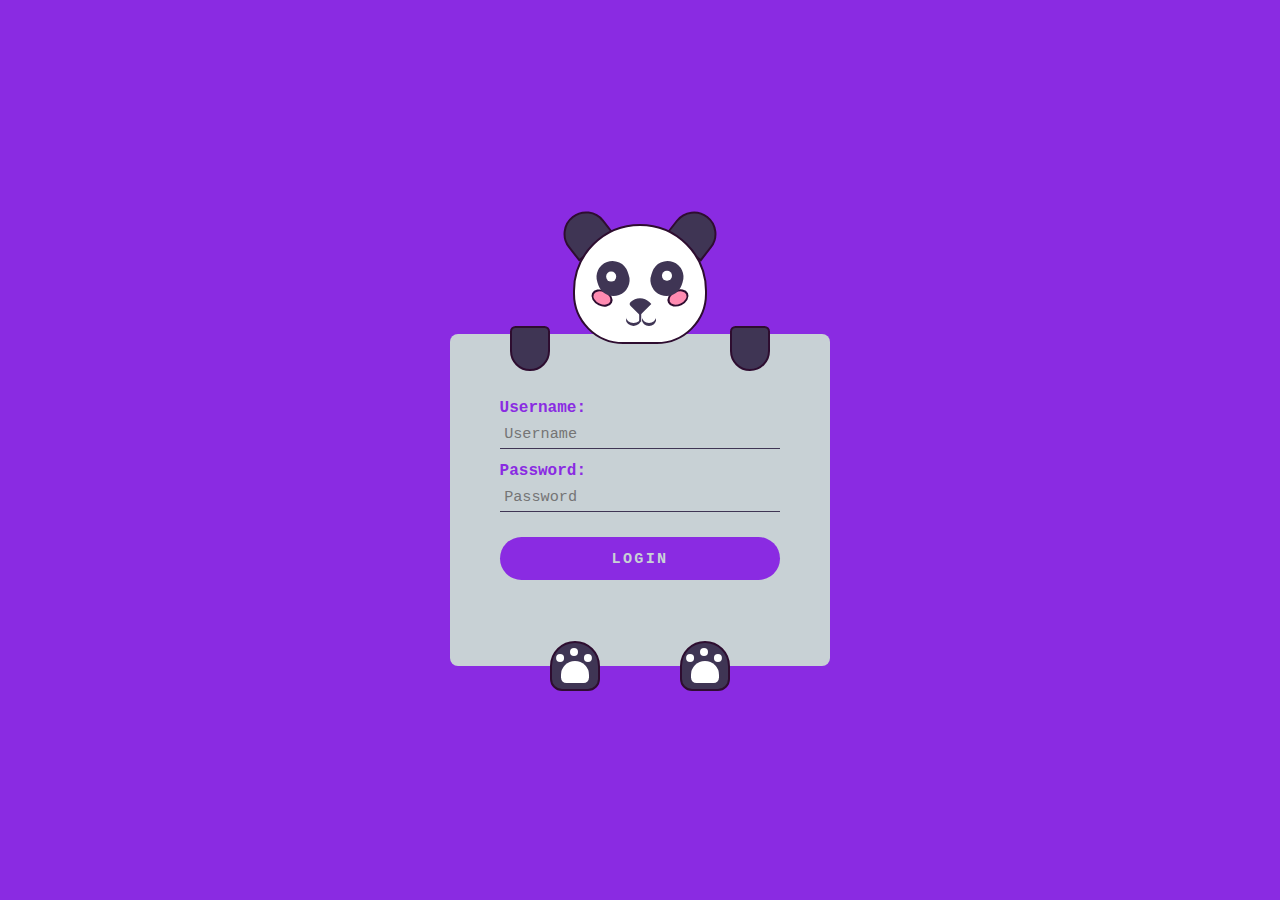
<file: index.html>
<!DOCTYPE html>
<html lang="en">
<head>
    <meta charset="UTF-8">
    <meta name="viewport" content="width=device-width, initial-scale=1.0">


    <!-- Title bar -->
    <title>Number System Converter - log in</title>
    <!-- Logo in the title bar -->
    <link rel="icon" href="./images/Titlebarlogo.png" type="image/x-icon">
    <!-- Style link -->
    <link rel="stylesheet" href="./css/index.css">
</head>
<body>
    <div class="container">
        <form>
            <label for="username">Username: </label>
            <input type="text" id="username" placeholder="Username" autocomplete="on"/>
            <label for="password">Password: </label>
            <input type="password" id="password" placeholder="Password"autocomplete="on"/>
            <button type="button" onclick="login()">Login</button>
            <p id="loginMessage"></p>
        </form>
        <div class="ear-l"></div>
        <div class="ear-r"></div>
        <div class="panda-face">
            <div class="blush-l"></div>
            <div class="blush-r"></div>
            <div class="eye-l">
                <div class="eyeball-l"></div>
            </div>
            <div class="eye-r">
                <div class="eyeball-r"></div>
            </div>
            <div class="nose"></div>
            <div class="mouth"></div>
        </div>
        <div class="hand-l"></div>
        <div class="hand-r"></div>
        <div class="paw-l"></div>
        <div class="paw-r"></div>
    </div>

    <script src="./js/index.js"></script>
</body>
</html>
</file>
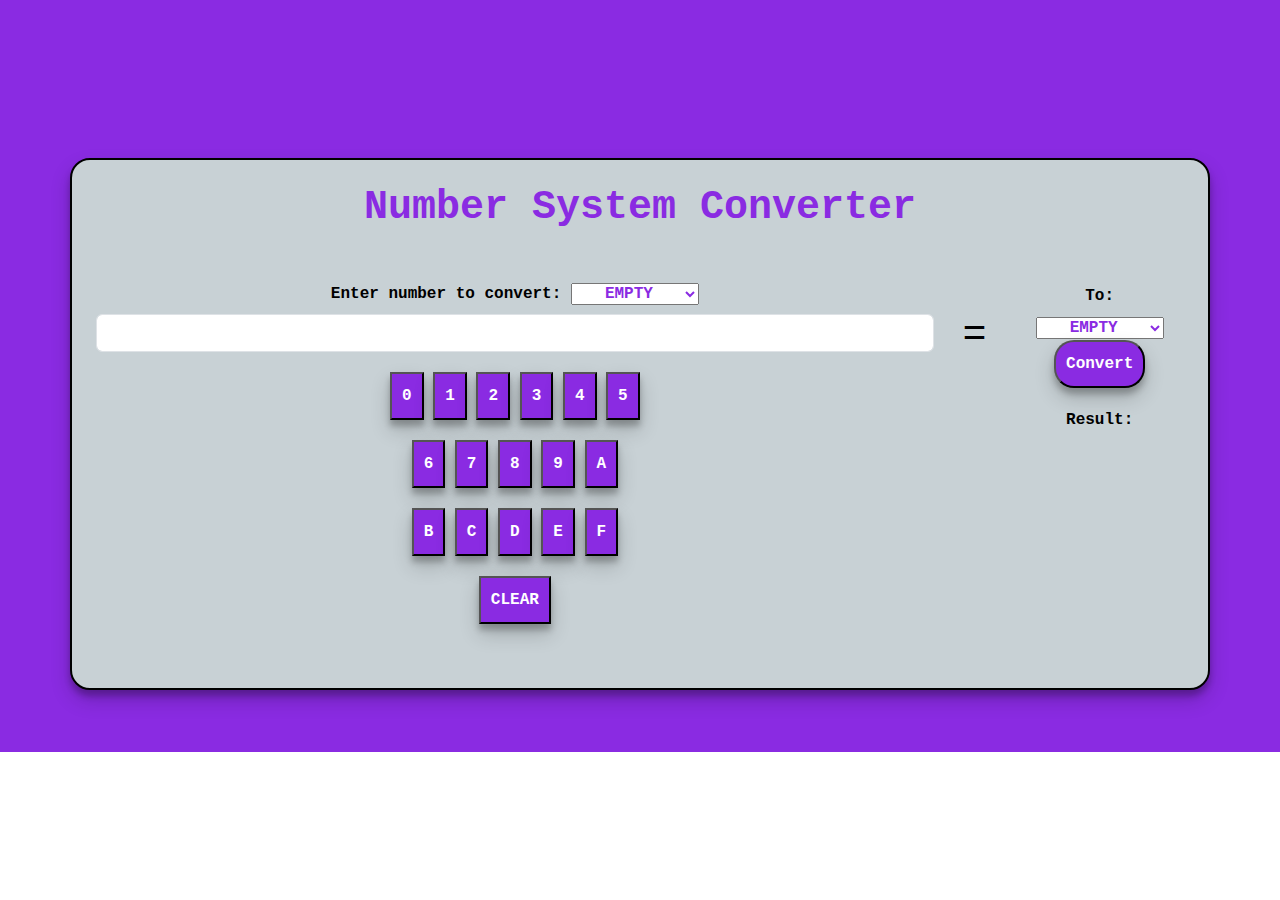
<file: numbersystem.html>
<!DOCTYPE html>
<html lang="en">
<head>
    <meta charset="UTF-8">
    <meta name="viewport" content="width=device-width, initial-scale=1.0">

     <!-- Title bar -->
    <title>Number System Converter</title>
    <!-- Logo in the title bar -->
    <link rel="icon" href="./images/Titlebarlogo.png" type="image/x-icon">
    <!-- Style link -->
    <link rel="stylesheet" href="./css/numbersystem.css">
    <!-- bootstrap link -->
    <link href="https://cdn.jsdelivr.net/npm/bootstrap@5.3.2/dist/css/bootstrap.min.css" rel="stylesheet">
</head>
<body>

    <div class="main-body container-fluid p-5">

            <div class="container p-4">
                <h1 class="title">Number System Converter</h1>
        
                <div class="input d-flex justify-content-center">
                    <div class="input1" id="input1">
                        <form name="calculator">
                            <label form="label" for="number">Enter number to convert:</label>
                        <select id="from" onchange="toDisable()">
                            <option value="">EMPTY</option>
                            <option value="decimal">DECIMAL</option>
                            <option value="binary">BINARY</option>
                            <option value="octal">OCTAL</option>
                            <option value="hexadecimal">HEXADECIMAL</option>
                          </select>
                        <input class="form-control" type="text" id="number" name="display" oninput="convertnumber()" readonly>
                            <!-- Division for the row buttons -->
                        <div class="row">
                            <!-- Division for the 1st column buttons -->
                            <div class="col-sm-12 number-button">
                            <button type="button" onclick="appendToDisplay('0')" >0</button>
                            <button type="button" onclick="appendToDisplay('1')" >1</button>
                            <button type="button" class="binary" onclick="appendToDisplay('2')" >2</button>
                            <button type="button" class="binary" onclick="appendToDisplay('3')" >3</button>
                            <button type="button" class="binary" onclick="appendToDisplay('4')" >4</button>
                            <button type="button" class="binary" onclick="appendToDisplay('5')" >5</button>
                            </div>
                            <!-- Division for the 2nd column buttons -->
                            <div class="col-sm-12 number-button">
                            <button type="button" class="binary" onclick="appendToDisplay('6')" >6</button>
                            <button type="button" class="binary" onclick="appendToDisplay('7')" >7</button>
                            <button type="button" class="binary octal" onclick="appendToDisplay('8')" >8</button>
                            <button type="button" class="binary octal" onclick="appendToDisplay('9')" >9</button>
                            <button type="button" class="binary octal decimal" onclick="appendHex('A')" >A</button>
                            </div>
                            <!-- Division for the 3rd column buttons -->
                            <div class="col-sm-12 number-button">
                            <button type="button" class="binary octal decimal" onclick="appendHex('B')" >B</button>
                            <button type="button" class="binary octal decimal" onclick="appendHex('C')" >C</button>
                            <button type="button" class="binary octal decimal" onclick="appendHex('D')" >D</button>
                            <button type="button" class="binary octal decimal" onclick="appendHex('E')" >E</button>
                            <button type="button" class="binary octal decimal"  onclick="appendHex('F')" >F</button>
                            </div>
                            <!-- Division for the clear column button -->
                            <div class="col-sm-12">
                            <button type="button" onclick="clearDisplay()">CLEAR</button>
                            </div>
                            </div>
                        </form>
                    </div>
                    <h1 class="equal">=</h1>

                    <!-- Division for the result -->
                    <div class="to-result">
                        <label for="to">To:</label>
                        <select id="to">
                            <option value="">EMPTY</option>
                            <option value="decimal">DECIMAL</option>
                            <option value="binary">BINARY</option>
                            <option value="octal">OCTAL</option>
                            <option value="hexadecimal">HEXADECIMAL</option>
                          </select>
                          <div>
                            <button class="converter" onclick="convertNumber()">Convert</button>
                            <p class="Output" id="result">Result: </p>
                          </div>
                    </div>
                </div>
            </div> 

    </div>

    <!-- bootstrap script -->
    <script src="https://cdn.jsdelivr.net/npm/bootstrap@5.3.2/dist/js/bootstrap.bundle.min.js"></script>
    <!-- javascript link -->
    <script src="./js/numbersystem.js"></script>
</body>
</html>
</file>
<file: css/index.css>
* {
    padding: 0;
    margin: 0;
    box-sizing: border-box;
    font-family:'Courier New', Courier, monospace;
}

body {
    background-color: blueviolet;
}

.container {
    height: 31.25em;
    width: 31.25em;
    position: absolute;
    transform: translate(-50%, -50%);
    top: 50%;
    left: 50%;
}

form {
    width: 23.75em;
    height: 20.75em;
    background-color: #c8d1d5;
    position: absolute;
    transform: translate(-50%, -50%);
    top: calc(50% + 3.1em);
    left: 50%;
    padding: 0 3.1em;
    display: flex;
    flex-direction: column;
    justify-content: center;
    border-radius: 0.5em;
}

form label {
    display: block;
    margin-bottom: 0.2em;
    font-weight: 600;
    color: blueviolet;
}

form input {
    font-size: 0.95em;
    font-weight: 400;
    background-color: #c8d1d5;
    color: #3f3554;
    padding: 0.3em;
    border: none;
    border-bottom: 0.12em solid #3f3554;
    outline: none;
}

form input:focus {
    border-color: blueviolet;
}

form input:not(:last-child) {
    margin-bottom: 0.9em;
}

form button {
    font-size: 0.95em;
    padding: 0.8em 0;
    border-radius: 2em;
    border: none;
    outline: none;
    background-color: blueviolet;
    color: #c8d1d5;
    text-transform: uppercase;
    font-weight: 600;
    letter-spacing: 0.15em;
    margin-top: 0.8em;
}

p {
    padding: 10px;
    font-weight: bold;
    color: blueviolet;
}

.panda-face {
    height: 7.5em;
    width: 8.4em;
    background-color: #ffffff;
    border: 0.18em solid #2e0d30;
    border-radius: 7.5em 7.5em 5.62em 5.62em;
    position: absolute;
    top: 1.5em;
    margin: auto;
    left: 0;
    right: 0;
}

.ear-l,
.ear-r {
    background-color: #3f3554;
    height: 2.5em;
    width: 2.81em;
    border: 0.18em solid #2e0d30;
    border-radius: 2.5em 2.5em 0 0;
    top: 0.75em;
    position: absolute;
}

.ear-l {
    transform: rotate(-38deg);
    left: 10.75em;
}

.ear-r {
    transform: rotate(38deg);
    right: 10.75em;
}

.blush-l,
.blush-r {
    background-color: #ff8bb1;
    height: 1em;
    width: 1.37em;
    border: 2px solid #2e0d30;
    border-radius: 50%;
    position: absolute;
    top: 4em;
}

.blush-l {
    transform: rotate(25deg);
    left: 1em;
}

.blush-r {
    transform: rotate(-25deg);
    right: 1em;
}

.eye-l,
.eye-r {
    background-color: #3f3554;
    height: 2.18em;
    width: 2em;
    border-radius: 2em;
    position: absolute;
    top: 2.18em;
}

.eye-l {
    left: 1.37em;
    transform: rotate(-20deg);
}

.eye-r {
    right: 1.37em;
    transform: rotate(20deg);
}

.eyeball-l,
.eyeball-r {
    height: 0.6em;
    width: 0.6em;
    background-color: #ffffff;
    border-radius: 50%;
    position: absolute;
    left: 0.6em;
    top: 0.6em;
    transition: 1s all;
}

.eyeball-l {
    transform: rotate(20deg);
}

.eyeball-r {
    transform: rotate(-20deg);
}

.nose {
    height: 1em;
    width: 1em;
    background-color: #3f3554;
    position: absolute;
    top: 4.37em;
    margin: auto;
    left: 0;
    right: 0;
    border-radius: 1.2em 0 0 0.25em;
    transform: rotate(45deg);
}

.nose:before{
    content: "";
    position: absolute;
    background-color: #3f3554;
    height: 0.6em;
    width: 0.1em;
    transform: rotate(-45deg);
    top: 0.75em;
    left: 1em;
}

.mouth,
.mouth:before {
    height: 0.75em;
    width: 0.93em;
    background-color: transparent;
    position: absolute;
    border-radius: 50%;
    box-shadow: 0 0.18em #3f3554;
}

.mouth {
    top: 5.31em;
    left: 3.20em;
}

.mouth:before {
    content: "";
    position: absolute;
    left: 0.97em;
}

.hand-l,
.hand-r {
    background-color: #3f3554;
    height: 2.81em;
    width: 2.5em;
    border: 0.18em solid #2e0d30;
    border-radius: 0.6em 0.6em 2.18em 2.18em;
    transition: 1s all;
    position: absolute;
    top: 7.9em;
}

.hand-l {
    left: 7.5em;
}

.hand-r {
    right: 7.5em;
}

.paw-l,
.paw-r {
    background-color: #3f3554;
    height: 3.12em;
    width: 3.12em;
    border: 0.18em solid #2e0d30;
    border-radius: 2.5em 2.5em 1.2em 1.2em;
    position: absolute;
    top: 27.56em;
}

.paw-l {
    left: 10em;
}

.paw-r {
    right: 10em;
}

.paw-l:before,
.paw-r:before {
    position: absolute;
    content: "";
    background-color: #ffffff;
    height: 1.37em;
    width: 1.75em;
    top: 1.12em;
    left: 0.55em;
    border-radius: 1.56em 1.56em 0.6em 0.6em;
}

.paw-l:after,
.paw-r:after {
    position: absolute;
    content: "";
    background-color: #ffffff;
    height: 0.5em;
    width: 0.5em;
    border-radius: 50%;
    top: 0.31em;
    left: 1.12em;
    box-shadow: 0.87em 0.37em #ffffff, -0.87em 0.37em #ffffff;
}

@media screen and (max-width: 500px) {
    .container {
        font-size: 14px;
    }
}
</file>
<file: css/numbersystem.css>
* {
    padding: 0;
    margin: 0;
    color: blueviolet;
    font-family:'Courier New', Courier, monospace;
    font-weight: bolder;
}

.main-body {
    margin: auto;
    background-color: blueviolet;
}

.title {
    font-weight: bolder;
}

.container {
    text-align: center;
    margin-top: 110px;
    border: 2px solid black;
    border-radius: 20px;
    background-color: #c8d1d5;
    margin-bottom: 13.5px;
    box-shadow: 0 10px 20px rgba(0,0,0,0.19), 0 6px 6px rgba(0,0,0,0.23);
}

.input {
    margin-top: 50px;
    gap: 1.8em;
}

label {
    color: black;
    margin-bottom: 0.5em;
    font-weight: bold;
}

input {
    position: relative;
    font-size: 1.2em;
    width: 100%;
    padding: 0.5em;
    border-radius: 0.2em;
    outline: none;
}

form{
    text-align: center;
    justify-content: center;
    align-items: center;
    display: inline-block;
}

.to-result{
    padding: 2px;
}

.equal {
    color: black;
    margin-top: 30px;
}

button {
    color: white;
    background-color: blueviolet;
    padding: 10px;
    box-shadow: 0 10px 20px rgba(0,0,0,0.19), 0 6px 6px rgba(0,0,0,0.23);
}

#from {
    text-align: center;
}

#to {
    text-align: center;
}

.converter{
    border-radius: 20px;
}

.row{
    padding: 20px;
}

.col-sm-12 {
    margin-bottom: 20px;
}

.Output{
    color: black;
    margin-top: 20px;
}
</file>
